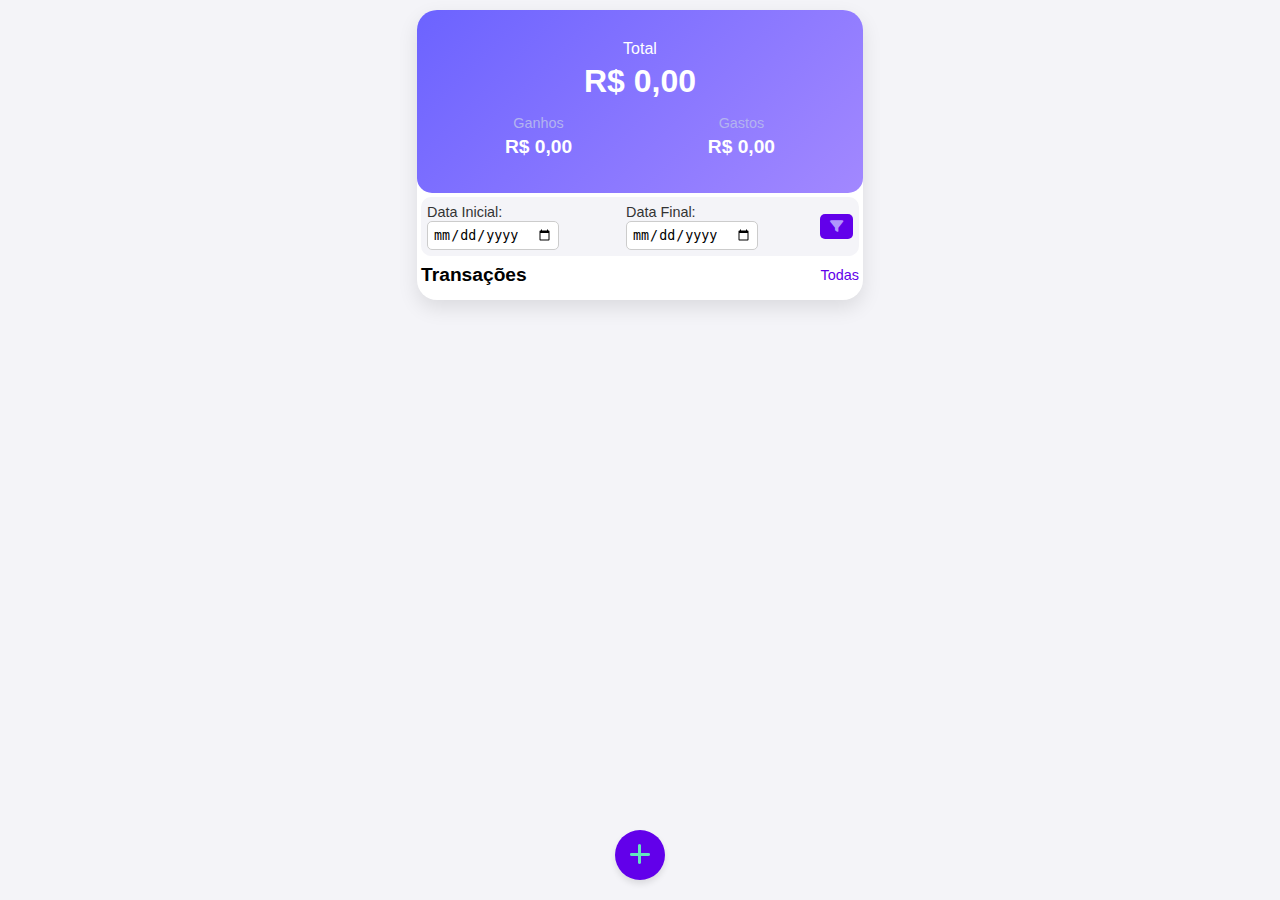
<file: index.html>
<!DOCTYPE html>
<html lang="pt">
<head>
    <meta charset="UTF-8">
    <meta name="viewport" content="width=device-width, initial-scale=1.0">
    <title>Controle Financeiro</title>
    <link rel="stylesheet" href="style.css">
    <link rel="stylesheet" href="https://cdnjs.cloudflare.com/ajax/libs/font-awesome/6.0.0-beta3/css/all.min.css">
</head>
<body>
    <div class="container">
        <!-- Cabeçalho de Saldo -->
        <div class="saldo">
            <p>Total</p>
            <h1 id="total-balance">IDR 0</h1>
            <div class="detalhes-saldo">
                <div class="rendimento">
                    <p>Ganhos</p>
                    <h2 id="total-income">0</h2>
                </div>
                <div class="gastos">
                    <p>Gastos</p>
                    <h2 id="total-expenses">0</h2>
                </div>
            </div>
        </div>



        
<!-- Filtro por Data -->
<div class="filtro-data">
    <div>
    <label for="data-inicial">Data Inicial:</label>
    <input type="date" id="data-inicial">
    </div>
    <div>
    <label for="data-final">Data Final:</label>
    <input type="date" id="data-final">
    </div>
    
        <button onclick="filtrarPorData()"><i class="fa-solid fa-filter" style="color: #B197FC;"></i></button>
</div>



        
        <!-- Histórico de Transações -->
        <div class="historico">
            <div class="titulo">
                <h3>Transações</h3>
                <a href="#">Todas</a>
            </div>
            <div id="transaction-list">
                <!-- Transações serão adicionadas aqui dinamicamente -->
            </div>
        </div>
        
        <!-- Botão para adicionar transação -->
        <button class="botao-adicionar" onclick="abrirPopup()"><i class="fa-solid fa-plus" style="color: #63E6BE;"></i></button>
    </div>
<!-- Pop-up para cadastrar transação -->
<!-- Pop-up para cadastrar transação -->
<div id="popup" class="popup">
    <div class="popup-content">
        <span class="close" onclick="fecharPopup()">&times;</span>
        <h2>Adicionar Transação</h2>
        
        <label>Descrição:</label>
        <input type="text" id="descricao">
        
        <label>Valor:</label>
        <input type="number" id="valor">
        
        <label>Tipo:</label>
        <select id="tipo">
            <option value="ganho">Ganho</option>
            <option value="despesa">Despesa</option>
        </select>

        <label>Data de Pagamento:</label>
        <input type="date" id="data-pagamento">

        <!-- Novo campo para status de pagamento -->
        <label>Status de Pagamento:</label>
        <select id="status-pagamento">
            <option value="não pago">Não Pago</option>
            <option value="pago">Pago</option>
        </select>

        <button onclick="adicionarTransacao()">Cadastrar</button>
    </div>
</div>

    <!-- Lista de Transações com botão "Ver Detalhes" -->

<!-- Pop-up para detalhes da transação -->
<!-- Pop-up para detalhes da transação -->
<div id="detalhe-popup" class="popup">
    <div class="popup-content">
        <span class="close" onclick="fecharDetalhePopup()">&times;</span>
        <h2>Detalhes da Transação</h2>
        <p><strong>Descrição:</strong> <span id="detalhe-descricao"></span></p>
        <p><strong>Valor:</strong> <span id="detalhe-valor"></span></p>
        <p><strong>Tipo:</strong> <span id="detalhe-tipo"></span></p>
        <p><strong>Data de Cadastro:</strong> <span id="detalhe-data-cadastro"></span></p>
        <p><strong>Data de Pagamento:</strong> <span id="detalhe-data-pagamento"></span></p>
        <p><strong>Status de Pagamento:</strong> <span id="detalhe-status"></span></p>
        <button onclick="fecharDetalhePopup()">Fechar</button>
    </div>
</div>
    <script src="app.js"></script>
</body>
</html>
</file>
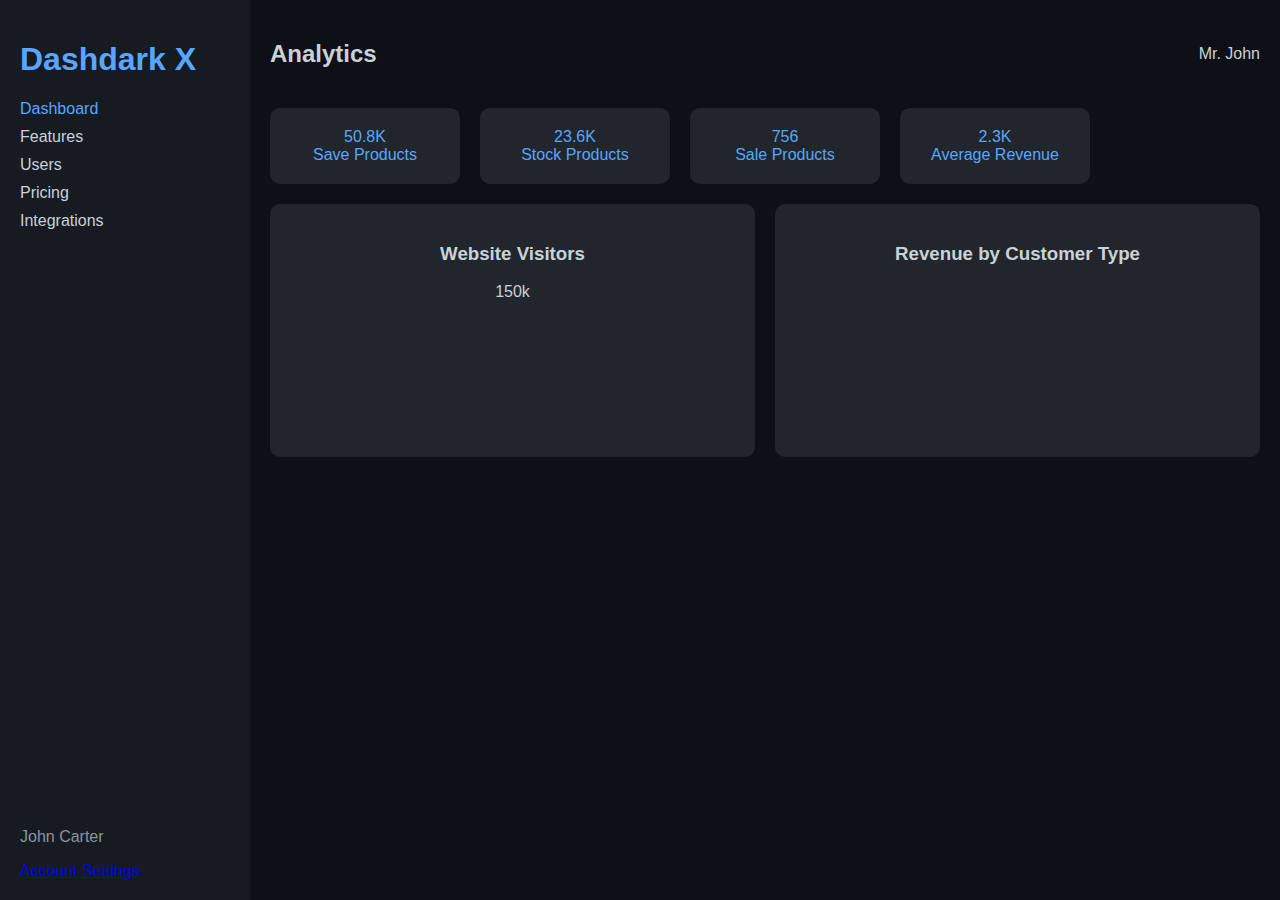
<file: finanças.html>
<!DOCTYPE html>
<html lang="en">
<head>
  <meta charset="UTF-8">
  <meta name="viewport" content="width=device-width, initial-scale=1.0">
  <title>Dashboard</title>
<style>
    body {
  margin: 0;
  font-family: Arial, sans-serif;
  background-color: #0d1117;
  color: #c9d1d9;
}

.sidebar {
  width: 250px;
  background-color: #161b22;
  height: 100vh;
  padding: 20px;
  box-sizing: border-box;
  position: fixed;
}

.sidebar h1 {
  color: #58a6ff;
}

.sidebar nav {
  margin-top: 20px;
}

.sidebar nav a {
  text-decoration: none;
  color: #c9d1d9;
  display: block;
  margin: 10px 0;
}

.sidebar nav a.active {
  color: #58a6ff;
}

.settings {
  position: absolute;
  bottom: 20px;
  color: #8b949e;
}

.main-content {
  margin-left: 250px;
  padding: 20px;
}

header {
  display: flex;
  justify-content: space-between;
  align-items: center;
}

.cards {
  display: flex;
  gap: 20px;
  margin: 20px 0;
}

.card {
  background-color: #21262d;
  padding: 20px;
  border-radius: 10px;
  width: 150px;
  text-align: center;
  color: #58a6ff;
}

.analytics {
  display: flex;
  gap: 20px;
}

.chart {
  background-color: #21262d;
  padding: 20px;
  border-radius: 10px;
  flex: 1;
  text-align: center;
}
</style>
</head>
<body>
  <div class="sidebar">
    <h1>Dashdark X</h1>
    <nav>
      <a href="#" class="active">Dashboard</a>
      <a href="#">Features</a>
      <a href="#">Users</a>
      <a href="#">Pricing</a>
      <a href="#">Integrations</a>
    </nav>
    <div class="settings">
      <p>John Carter</p>
      <a href="#">Account Settings</a>
    </div>
  </div>
  <div class="main-content">
    <header>
      <h2>Analytics</h2>
      <div class="user-info">Mr. John</div>
    </header>
    <div class="cards">
      <div class="card">50.8K<br>Save Products</div>
      <div class="card">23.6K<br>Stock Products</div>
      <div class="card">756<br>Sale Products</div>
      <div class="card">2.3K<br>Average Revenue</div>
    </div>
    <section class="analytics">
      <div class="chart">
        <h3>Website Visitors</h3>
        <p>150k</p>
      </div>
      <div class="chart">
        <h3>Revenue by Customer Type</h3>
        <canvas id="revenueChart"></canvas>
      </div>
    </section>
  </div>
  <script>
     const ctx = document.getElementById('revenueChart').getContext('2d');
new Chart(ctx, {
  type: 'bar',
  data: {
    labels: ['Jan', 'Feb', 'Mar', 'Apr', 'May'],
    datasets: [{
      label: 'Revenue',
      data: [12000, 19000, 30000, 50000, 20000],
      backgroundColor: ['#58a6ff'],
    }]
  },
  options: {
    responsive: true,
    plugins: {
      legend: { display: false }
    }
  }
}); 
  </script>
</body>
</html>
</file>
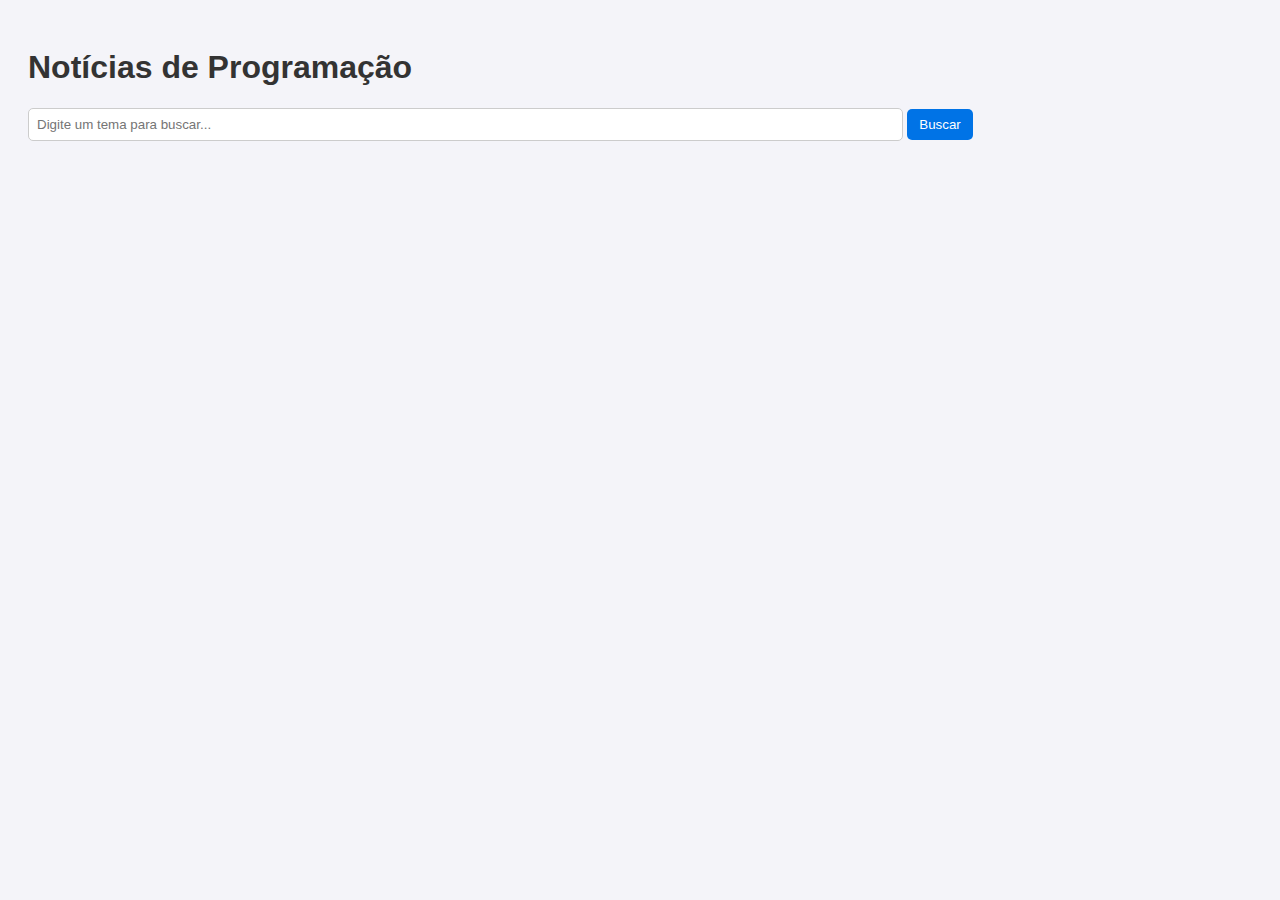
<file: gnewsapi.html>
<!DOCTYPE html>
<html lang="pt">
<head>
    <meta charset="UTF-8">
    <meta name="viewport" content="width=device-width, initial-scale=1.0">
    <title>Notícias de Programação</title>
    <style>
        body {
            font-family: Arial, sans-serif;
            padding: 20px;
            background-color: #f4f4f9;
        }

        h1 {
            color: #333;
        }

        form {
            margin-bottom: 20px;
        }

        input[type="text"] {
            padding: 8px;
            width: 70%;
            border: 1px solid #ccc;
            border-radius: 5px;
        }

        button {
            padding: 8px 12px;
            background-color: #0073e6;
            color: white;
            border: none;
            border-radius: 5px;
            cursor: pointer;
        }

        button:hover {
            background-color: #005bb5;
        }

        #news-container {
            margin-top: 20px;
        }

        .news-item {
            background-color: #fff;
            padding: 15px;
            margin-bottom: 15px;
            border-radius: 8px;
            box-shadow: 0 4px 8px rgba(0, 0, 0, 0.1);
        }

        .news-item h3 {
            margin: 0;
            color: #0073e6;
        }

        .news-item p {
            color: #666;
        }

        .news-item button {
            margin-top: 10px;
            background-color: #0073e6;
            color: white;
            border: none;
            padding: 8px;
            border-radius: 5px;
            cursor: pointer;
        }

        .news-item button:hover {
            background-color: #005bb5;
        }

        #modal {
            display: none;
            position: fixed;
            top: 0;
            left: 0;
            width: 100%;
            height: 100%;
            background-color: rgba(0, 0, 0, 0.5);
            justify-content: center;
            align-items: center;
            z-index: 999;
        }

        #modal-content {
            background-color: white;
            border-radius: 10px;
            width: 100%;
            height: 100%;
            overflow: hidden;
            display: flex;
            flex-direction: column;
        }

        iframe {
            width: 100%;
            height: 100%;
            border: none;
            flex-grow: 1;
        }

        #close-modal {
            background-color: #ff4d4d;
            color: white;
            border: none;
            padding: 10px;
            cursor: pointer;
            text-align: center;
        }

        #close-modal:hover {
            background-color: #e60000;
        }

        #loading {
            text-align: center;
            margin: 20px;
            font-weight: bold;
            display: none;
        }
    </style>
</head>
<body>
    <h1 id="search-title">Notícias de Programação</h1>

    <!-- Formulário para busca -->
    <form id="search-form">
        <input type="text" id="search-input" placeholder="Digite um tema para buscar..." required>
        <button type="submit">Buscar</button>
    </form>

    <div id="news-container"></div>
    <div id="loading">Carregando mais notícias...</div>

    <!-- Modal para exibir a notícia completa -->
    <div id="modal">
        <div id="modal-content">
            <button id="close-modal">Fechar</button>
            <iframe id="news-iframe"></iframe>
        </div>
    </div>

    <script>
        let page = 1;
        let currentQuery = 'programação';
        const apiKey = '393bec881298b81d998019ceae394641';
        let isLoading = false;

        async function fetchNews(query) {
            const apiUrl = `https://gnews.io/api/v4/search?q=${encodeURIComponent(query)}&lang=pt&country=br&token=${apiKey}&max=10&page=${page}`;

            try {
                const response = await fetch(apiUrl);
                if (!response.ok) throw new Error(`Erro: ${response.status}`);
                const data = await response.json();

                const newsContainer = document.getElementById('news-container');
                if (page === 1) newsContainer.innerHTML = '';

                data.articles.forEach(article => {
                    const newsItem = document.createElement('div');
                    newsItem.classList.add('news-item');
                    newsItem.innerHTML = `
                        <h3>${article.title}</h3>
                        <p>${article.source.name}</p>
                        <button onclick="openModal('${article.url}')">Leia mais</button>
                    `;
                    newsContainer.appendChild(newsItem);
                });

                isLoading = false;
                document.getElementById('loading').style.display = 'none';
            } catch (error) {
                console.error('Erro ao buscar dados:', error);
                isLoading = false;
                document.getElementById('loading').style.display = 'none';
            }
        }

        // Função para abrir o modal com a notícia completa
        function openModal(url) {
            const iframe = document.getElementById('news-iframe');
            iframe.src = url;
            document.getElementById('modal').style.display = 'flex';
        }

        // Função para fechar o modal
        document.getElementById('close-modal').addEventListener('click', function () {
            document.getElementById('modal').style.display = 'none';
            document.getElementById('news-iframe').src = ''; // Limpa o conteúdo do iframe
        });

        // Função para buscar com base no input
        document.getElementById('search-form').addEventListener('submit', function (event) {
            event.preventDefault();
            const searchInput = document.getElementById('search-input').value.trim();
            if (searchInput) {
                currentQuery = searchInput;
                page = 1;
                fetchNews(currentQuery);
            }
        });

        // Função para carregar mais notícias ao rolar a página
        window.addEventListener('scroll', () => {
            if (window.innerHeight + window.scrollY >= document.body.offsetHeight - 500 && !isLoading) {
                isLoading = true;
                page++;
                document.getElementById('loading').style.display = 'block';
                fetchNews(currentQuery);
            }
        });

        // Carregar notícias iniciais
        fetchNews(currentQuery);
    </script>
</body>
</html>
</file>
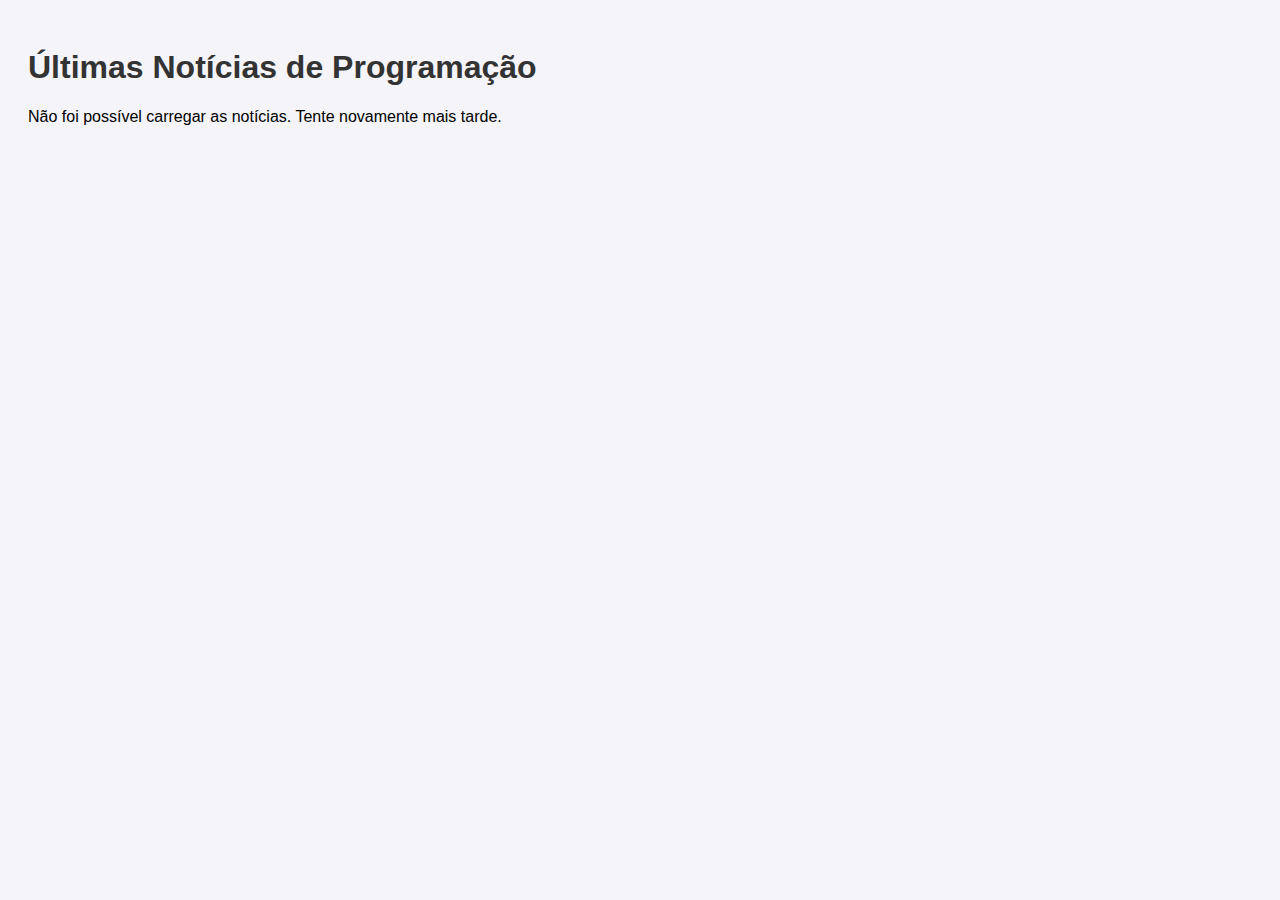
<file: map.html>
<!DOCTYPE html>
<html lang="pt-BR">
<head>
    <meta charset="UTF-8">
    <meta name="viewport" content="width=device-width, initial-scale=1.0">
    <title>Programação News</title>
    <style>
        body {
            font-family: Arial, sans-serif;
            padding: 20px;
            background-color: #f4f4f9;
        }

        h1 {
            color: #333;
        }

        #news-container {
            margin-top: 20px;
        }

        .news-item {
            background-color: #fff;
            padding: 15px;
            margin-bottom: 15px;
            border-radius: 8px;
            box-shadow: 0 4px 8px rgba(0, 0, 0, 0.1);
        }

        .news-item h3 {
            margin: 0;
            color: #0073e6;
        }

        .news-item p {
            color: #666;
        }

        .news-item a {
            display: inline-block;
            margin-top: 10px;
            color: #0073e6;
            text-decoration: none;
        }

        .news-item a:hover {
            text-decoration: underline;
        }

        #loading {
            text-align: center;
            margin: 20px;
            font-weight: bold;
        }
    </style>
</head>
<body>
    <h1>Últimas Notícias de Programação</h1>
    <div id="news-container">Carregando...</div>
    <div id="loading" style="display: none;">Carregando mais notícias...</div>

    <script>
        let page = 0; // Página inicial
        let isLoading = false; // Impede chamadas duplicadas à API

        async function fetchProgrammingNews() {
            const apiUrl = `https://hn.algolia.com/api/v1/search?query=programming&tags=story&page=${page}`;

            try {
                const response = await fetch(apiUrl);
                if (!response.ok) {
                    throw new Error(`Erro na resposta da API: ${response.status}`);
                }

                const data = await response.json();
                
                const newsContainer = document.getElementById('news-container');
                if (page === 0) {
                    newsContainer.innerHTML = ''; // Limpa o container na primeira carga
                }

                // Exibir notícias da página atual
                const articles = data.hits;
                if (articles.length === 0 && page === 0) {
                    newsContainer.innerHTML = '<p>Nenhuma notícia encontrada.</p>';
                    return;
                }

                articles.forEach(article => {
                    const newsItem = document.createElement('div');
                    newsItem.classList.add('news-item');
                    
                    newsItem.innerHTML = `
                        <h3>${article.title || 'Sem título'}</h3>
                        <p>${article.author ? 'Autor: ' + article.author : 'Autor desconhecido'}</p>
                        <a href="${article.url}" target="_blank">Leia mais</a>
                    `;

                    newsContainer.appendChild(newsItem);
                });

                isLoading = false; // Permite novas requisições após o carregamento

            } catch (error) {
                console.error('Erro ao buscar dados:', error);
                if (page === 0) {
                    const newsContainer = document.getElementById('news-container');
                    newsContainer.innerHTML = '<p>Não foi possível carregar as notícias. Tente novamente mais tarde.</p>';
                }
                isLoading = false;
            }
        }

        // Função para detectar o fim da página e carregar mais notícias
        function handleScroll() {
            const { scrollTop, scrollHeight, clientHeight } = document.documentElement;
            
            // Verifica se o usuário está no fim da página
            if (scrollTop + clientHeight >= scrollHeight - 5 && !isLoading) {
                isLoading = true; // Impede chamadas duplicadas
                page++; // Incrementa a página
                document.getElementById('loading').style.display = 'block';
                fetchProgrammingNews().then(() => {
                    document.getElementById('loading').style.display = 'none';
                });
            }
        }

        // Chamar a função para carregar as primeiras notícias
        fetchProgrammingNews();

        // Adicionar um event listener para rolagem
        window.addEventListener('scroll', handleScroll);
    </script>
</body>
</html>
</file>
<file: style.css>
/* Estilos gerais */
body, html {
    margin: 0;
    padding: 0;
    font-family: Arial, sans-serif;
    display: flex;
    justify-content: center;
    align-items: center;
    /*height: 100vh;*/
    background-color: #f4f4f8;
}

.container {
    margin:6px;
    margin-top: 10px;
    width: 90%;
    max-width: 700px;
       background-color: #ffffff;
    border-radius: 20px;
    box-shadow: 0 8px 20px rgba(0, 0, 0, 0.1);
    overflow: hidden;
}

/* Cabeçalho de Saldo */
.saldo {
    background: linear-gradient(135deg, #6c63ff, #a288ff);
    color: white;
    text-align: center;
    padding: 30px 20px;
    color: #ffffff;
    border-radius: 15px;
    text-align: center;
    margin: 10px
    width: 80%;
}

.saldo p {
    font-size: 1em;
    margin: 0;
}

.saldo h1 {
    font-size: 2em;
    margin: 5px 0;
}

.remover {
    background-color: #e53935;
    color: #fff;
    border: none;
    padding: 5px 10px;
    margin-left: 10px;
    border-radius: 5px;
    cursor: pointer;
}

.remover:hover {
    background-color: #d32f2f;
}

.detalhes-saldo {
    display: flex;
    justify-content: space-around;
    margin-top: 15px;
}

.rendimento, .gastos {
    text-align: center;
}

.rendimento p, .gastos p {
    font-size: 0.9em;
    color: #b3b3f0;
}

.rendimento h2, .gastos h2 {
    font-size: 1.2em;
    margin: 5px 0;
}

/* Histórico de Transações */
.historico .titulo {
    padding: 4px;
    display: flex;
    justify-content: space-between;
    align-items: center;
    margin-bottom: 10px;
}

.historico h3 {
    font-size: 1.2em;
    margin: 0;
}

.historico a {
    font-size: 0.9em;
    color: #6200ea;
    text-decoration: none;
}

.transacao {
    display: flex;
    align-items: center;
    padding: 10px;
    border: 2px solid gray;
    border-radius: 10px;
    background-color: #fff;
    margin-bottom: 10px;
}

.icon {
    width: 40px;
    height: 40px;
    border-radius: 10px;
    margin-right: 15px;
}

.info h4 {
    margin: 0;
    font-size: 1em;
}

.info p {
    margin: 0;
    font-size: 0.8em;
    color: #888;
}

.valor {
    margin-left: auto;
    font-size: 1em;
}

.positivo {
    color: #4caf50;
}

.negativo {
    color: #e53935;
}

/* Botão para adicionar transação */
.botao-adicionar {
    width: 50px;
    height: 50px;
    border-radius: 50%;
    background-color: #6200ea;
    color: #fff;
    font-size: 1.5em;
    border: none;
    position: fixed;
    bottom: 20px;
    left: 50%;
    transform: translateX(-50%);
    box-shadow: 0px 4px 6px rgba(0, 0, 0, 0.1);
    cursor: pointer;
}

/* Pop-up */
.popup {
    display: none;
    position: fixed;
    top: 0;
    left: 0;
    width: 100%;
    height: 100%;
    background-color: rgba(0, 0, 0, 0.5);
    justify-content: center;
    align-items: center;
}

.popup-content {
    background-color: #fff;
    padding: 20px;
    border-radius: 10px;
    width: 80%;
    max-width: 400px;
    text-align: center;
}

.popup-content label, .popup-content input, .popup-content select, .popup-content button {
    display: block;
    width: 100%;
    margin: 10px 0;
}

.close {
    position: absolute;
    top: 10px;
    right: 10px;
    font-size: 20px;
    cursor: pointer;
}

/* Botão Ver Detalhes */
.ver-detalhes {
    background-color: #007bff; /* Azul padrão */
    color: #fff;
    border: none;
    padding: 5px 10px;
    margin-left: 10px;
    border-radius: 5px;
    cursor: pointer;
    transition: background-color 0.3s ease;
}

.ver-detalhes:hover {
    background-color: #0056b3; /* Azul mais escuro ao passar o mouse */
}

.popup {
    display: none; /* Escondido por padrão */
    position: fixed;
    top: 0;
    left: 0;
    width: 100%;
    height: 100%;
    background-color: rgba(0, 0, 0, 0.5);
    justify-content: center;
    align-items: center;
}

.popup-content {
    background-color: #fff;
    padding: 20px;
    border-radius: 10px;
    width: 80%;
    max-width: 400px;
    text-align: left;
}

.popup.show {
    display: flex; /* Mostra o pop-up */
}



.filtro-data {
    
    background-color: #f4f4f8;
    padding: 6px;
    margin: 4px;
    border-radius: 10px;
    display: flex;
    gap: 6px;
    align-items: center;
}

.filtro-data label {
    font-size: 0.9em;
    color: #333;
}

.filtro-data input {
    padding: 5px;
    border-radius: 5px;
    border: 1px solid #ccc;
}

.filtro-data button {
    background-color: #6200ea;
    color: #fff;
    border: none;
    padding: 5px 10px;
    border-radius: 5px;
    cursor: pointer;
}

.filtro-data button:hover {
    background-color: #4500b5;
}
</file>
